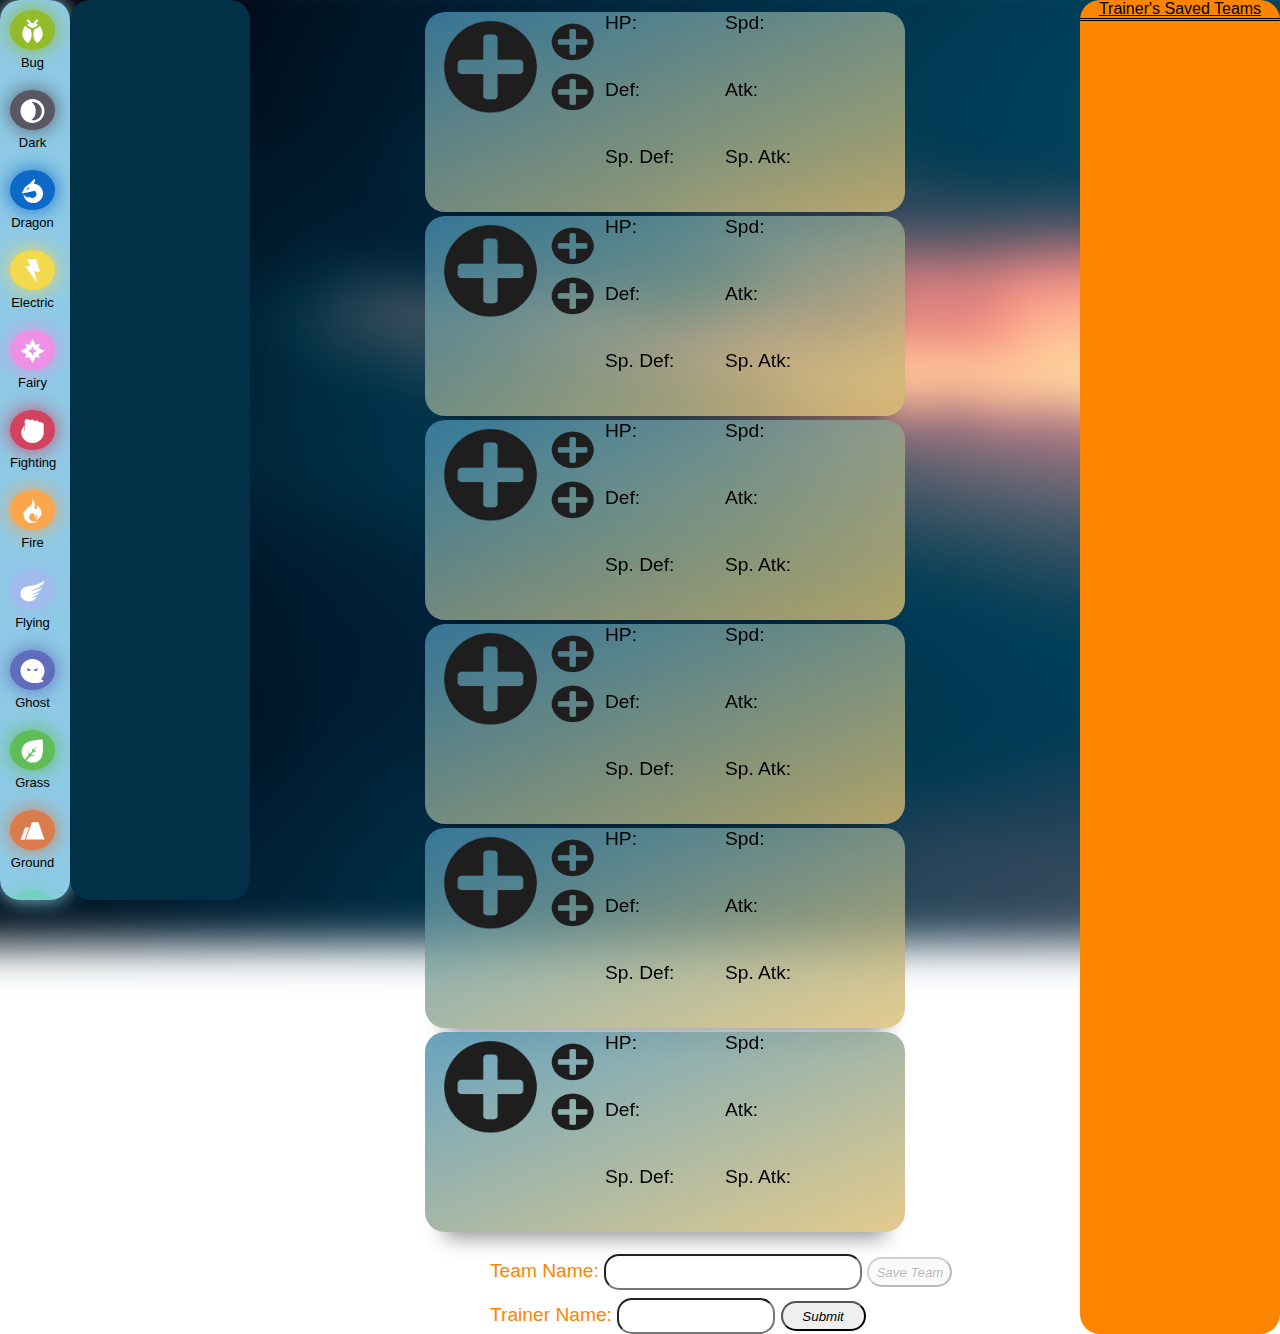
<file: index.html>
<!DOCTYPE html>
<html lang="en">
  <head>
    <meta charset="UTF-8" />
    <title>Pokemon Team Builder</title>
    <link rel="stylesheet" href="/style.css" />
    <link
      rel="icon"
      href="./src/img/pokeball-icon.png"
      type="image/x-icon"
    />
    <script defer src="./src/APICalls.js"></script>
    <script defer src="./src/functions.js"></script>
    <script defer src="./src/DOMManipulation.js"></script>
  </head>
  <body>
    <div class="bg"></div>
    <div id="root">
      <div id="search-filter">
        <div class="icon bug">
          <img src="/src/img/icons/bug.svg" />
          <p>Bug</p>
        </div>

        <div class="icon dark">
          <img src="/src/img/icons/dark.svg" />
          <p>Dark</p>
        </div>

        <div class="icon dragon">
          <img src="/src/img/icons/dragon.svg" />
          <p>Dragon</p>
        </div>

        <div class="icon electric">
          <img src="/src/img/icons/electric.svg" />
          <p>Electric</p>
        </div>
        <div class="icon fairy">
          <img src="/src/img/icons/fairy.svg" />
          <p>Fairy</p>
        </div>
        <div class="icon fighting">
          <img src="/src/img/icons/fighting.svg" />
          <p>Fighting</p>
        </div>
        <div class="icon fire">
          <img src="/src/img/icons/fire.svg" />
          <p>Fire</p>
        </div>
        <div class="icon flying">
          <img src="/src/img/icons/flying.svg" />
          <p>Flying</p>
        </div>
        <div class="icon ghost">
          <img src="/src/img/icons/ghost.svg" />
          <p>Ghost</p>
        </div>
        <div class="icon grass">
          <img src="/src/img/icons/grass.svg" />
          <p>Grass</p>
        </div>
        <div class="icon ground">
          <img src="/src/img/icons/ground.svg" />
          <p>Ground</p>
        </div>
        <div class="icon ice">
          <img src="/src/img/icons/ice.svg" />
          <p>Ice</p>
        </div>
        <div class="icon normal">
          <img src="/src/img/icons/normal.svg" />
          <p>Normal</p>
        </div>
        <div class="icon poison">
          <img src="/src/img/icons/poison.svg" />
          <p>Poison</p>
        </div>
        <div class="icon psychic">
          <img src="/src/img/icons/psychic.svg" />
          <p>Psychic</p>
        </div>
        <div class="icon rock">
          <img src="/src/img/icons/rock.svg" />
          <p>Rock</p>
        </div>
        <div class="icon steel">
          <img src="/src/img/icons/steel.svg" />
          <p>Steel</p>
        </div>
        <div class="icon water">
          <img src="/src/img/icons/water.svg" />
          <p>Water</p>
        </div>
      </div>
      <div id="search-box">
      </div>
      <div id="content">
        <div id="pokemon-preview">
          <div id='preview-card-0' class="pokemon-preview-card">
            <div class="pokemon-icon">
              <img
                src="./src/img/placeholderimage.png"
                alt="placeholder"
                id="card-img-0"
                class = "card-img"
                />
              <p class="card-p" id="card-name-0" style="width: 100%"></p>
            </div>
            <div class="pokemon-typing-icons">
              <img
                src="./src/img/placeholderimage.png"
                class="card-icon"
                style="border-radius: 100%"
                alt="placeholder"
                id="type-one-0"
              />
              <img
                src="./src/img/placeholderimage.png"
                class="card-icon"
                style="border-radius: 100%"
                alt="placeholder"
                id="type-two-0"
              />
            </div>
            <div class="pokemon-card-defense-stats">
              <p class="HP-stat" id="HP-0">HP: </p>
              <p class="Def-stat" id="Def-0">Def: </p>
              <p class="Sdef-stat" id="SDef-0">Sp. Def: </p>
            </div>
            <div class="pokemon-card-offense-stats">
              <p class="Spd-stat" id="Spd-0">Spd: </p>
              <p class="Atk-stat" id="Atk-0">Atk: </p>
              <p class="SAtk-stat" id="SAtk-0">Sp. Atk: </p>
            </div>
          </div>
          <div id='preview-card-1' class="pokemon-preview-card">
            <div class="pokemon-icon">
              <img
                src="./src/img/placeholderimage.png"
                alt="placeholder"
                id="card-img-1"
                class="card-img"
              />
              <p class="card-p" id="card-name-1" style="width: 100%"></p>
            </div>
            <div class="pokemon-typing-icons">
              <img
                src="./src/img/placeholderimage.png"
                class="card-icon"
                style="border-radius: 100%"
                alt="placeholder"
                id="type-one-1"
              />
              <img
                src="./src/img/placeholderimage.png"
                class="card-icon"
                style="border-radius: 100%"
                alt="placeholder"
                id="type-two-1"
              />
            </div>
            <div class="pokemon-card-defense-stats">
              <p class="HP-stat" id="HP-1">HP: </p>
              <p class="Def-stat" id="Def-1">Def: </p>
              <p class="SDef-stat" id="SDef-1">Sp. Def: </p>
            </div>
            <div class="pokemon-card-offense-stats">
              <p class="Spd-stat" id="Spd-1">Spd: </p>
              <p class="Atk-stat" id="Atk-1">Atk: </p>
              <p class="SAtk-stat" id="SAtk-1">Sp. Atk: </p>
            </div>
          </div>
          <div id='preview-card-2' class="pokemon-preview-card">
            <div class="pokemon-icon">
              <img
                src="./src/img/placeholderimage.png"
                alt="placeholder"
                id="card-img-2"
                class="card-img"
              />
              <p class="card-p" id="card-name-2" style="width: 100%"></p>
            </div>
            <div class="pokemon-typing-icons">
              <img
                src="./src/img/placeholderimage.png"
                class="card-icon"
                style="border-radius: 100%"
                alt="placeholder"
                id="type-one-2"
              />
              <img
                src="./src/img/placeholderimage.png"
                class="card-icon"
                style="border-radius: 100%"
                alt="placeholder"
                id="type-two-2"
              />
            </div>
            <div class="pokemon-card-defense-stats">
              <p class="HP-stat" id="HP-2">HP: </p>
              <p class="Def-stat" id="Def-2">Def: </p>
              <p class="SDef-stat" id="SDef-2">Sp. Def: </p>
            </div>
            <div class="pokemon-card-offense-stats">
              <p class="Spd-stat" id="Spd-2">Spd: </p>
              <p class="Atk-stat" id="Atk-2">Atk: </p>
              <p class="SAtk-stat" id="SAtk-2">Sp. Atk: </p>
            </div>
          </div>
          <div id='preview-card-3' class="pokemon-preview-card">
            <div class="pokemon-icon">
              <img
                src="./src/img/placeholderimage.png"
                alt="placeholder"
                id="card-img-3"
                class="card-img"
              />
              <p class="card-p" id="card-name-3" style="width: 100%"></p>
            </div>
            <div class="pokemon-typing-icons">
              <img
                src="./src/img/placeholderimage.png"
                class="card-icon"
                style="border-radius: 100%"
                id="type-one-3"
              />
              <img
                src="./src/img/placeholderimage.png"
                class="card-icon"
                style="border-radius: 100%"
                id="type-two-3"
                alt="placeholder"
              />
            </div>
            <div class="pokemon-card-defense-stats">
              <p class="HP-stat" id="HP-3">HP: </p>
              <p class="Def-stat" id="Def-3">Def: </p>
              <p class="SDef-stat" id="SDef-3">Sp. Def: </p>
            </div>
            <div class="pokemon-card-offense-stats">
              <p class="Spd-stat" id="Spd-3">Spd: </p>
              <p class="Atk-stat" id="Atk-3">Atk: </p>
              <p class="SAtk-stat" id="SAtk-3">Sp. Atk: </p>
            </div>
          </div>
          <div id='preview-card-4' class="pokemon-preview-card">
            <div class="pokemon-icon">
              <img
                src="./src/img/placeholderimage.png"
                alt="placeholder"
                id="card-img-4"
                class="card-img"
              />
              <p class="class-p" id="card-name-4" style="width: 100%"></p>
            </div>
            <div class="pokemon-typing-icons">
              <img
                src="./src/img/placeholderimage.png"
                class="card-icon"
                style="border-radius: 100%"
                id="type-one-4"
                alt="placeholder"
              />
              <img
                src="./src/img/placeholderimage.png"
                class="card-icon"
                style="border-radius: 100%"
                id="type-two-4"
                alt="placeholder"
              />
            </div>
            <div class="pokemon-card-defense-stats">
              <p class="HP-stat" id="HP-4">HP: </p>
              <p class="Def-stat" id="Def-4">Def: </p>
              <p class="SDef-stat" id="SDef-4">Sp. Def: </p>
            </div>
            <div class="pokemon-card-offense-stats">
              <p class="Spd-stat" id="Spd-4">Spd: </p>
              <p class="Atk-stat" id="Atk-4">Atk: </p>
              <p class="SAtk-stat" id="SAtk-4">Sp. Atk: </p>
            </div>
          </div>
          <div id='preview-card-5' class="pokemon-preview-card">
            <div class="pokemon-icon">
              <img
                src="./src/img/placeholderimage.png"
                alt="placeholder"
                id="card-img-5"
                alt="placeholder"
                class="card-img"
              />
              <p class="card-p" id="card-name-5" style="width: 100%"></p>
            </div>
            <div class="pokemon-typing-icons">
              <img
                src="./src/img/placeholderimage.png"
                class="card-icon"
                style="border-radius: 100%"
                id="type-one-5"
                alt="placeholder"
              />
              <img
                src="./src/img/placeholderimage.png"
                class="card-icon"
                style="border-radius: 100%"
                id="type-two-5"
                alt="placeholder"
              />
            </div>
            <div class="pokemon-card-defense-stats">
              <p class="HP-stat" id="HP-5">HP: </p>
              <p class="Def-stat" id="Def-5">Def: </p>
              <p class="SDef-stat" id="SDef-5">Sp. Def: </p>
            </div>
            <div class="pokemon-card-offense-stats">
              <p class="Spd-stat" id="Spd-5">Spd: </p>
              <p class="Atk-stat" id="Atk-5">Atk: </p>
              <p class="SAtk-stat" id="SAtk-5">Sp. Atk: </p>
            </div>
          </div>
        </div>
        <div id="pokemon-submit-container">
          <div id="submit-team-container">
            <label>Team Name: 
              <input type='text' id="submit-team-textbox"/>
              <button id="save-team-button" disabled>Save Team</button>
            </label>
            <div id="trainer-form">
             <form>
               <label>Trainer Name:
               <input type="text" id="submit-trainer-textbox"/>
               <input type="submit" id="save-trainer-button" />
               </label>
             </form>
           </div>
          </div>
        </div>
      </div>
      <div id="saved-pokemon-teams">
        <div id="saved-team-header">
          <h1 id="trainer-name-header">Trainer's Saved Teams</h1>
        </div>
      </div>
    </div>
  </body>
</html>
</file>
<file: style.css>
/*Reset default CSS*/
html,
body,
div,
span,
applet,
object,
iframe,
h1,
h2,
h3,
h4,
h5,
h6,
p,
blockquote,
pre,
a,
abbr,
acronym,
address,
big,
cite,
code,
del,
dfn,
em,
img,
ins,
kbd,
q,
s,
samp,
small,
strike,
strong,
sub,
sup,
tt,
var,
b,
u,
i,
center,
dl,
dt,
dd,
ol,
ul,
li,
fieldset,
form,
label,
legend,
table,
caption,
tbody,
tfoot,
thead,
tr,
th,
td,
article,
aside,
canvas,
details,
embed,
figure,
figcaption,
footer,
header,
hgroup,
menu,
nav,
output,
ruby,
section,
summary,
time,
mark,
audio,
video {
  margin: 0;
  padding: 0;
  border: 0;
  font-size: 100%;
  font: inherit;
  vertical-align: baseline;
}

/*
CSS for icon styling originally produced by duiker101
GitHub: https://github.com/duiker101/pokemon-type-svg-icons
*/
@import url('https://fonts.googleapis.com/css2?family=Lato:ital,wght@0,100;0,300;0,400;0,700;0,900;1,100;1,300;1,400;1,700;1,900&display=swap');
body {
  font-family: 'Lato', sans-serif;
  overflow: hidden;
}

.icon {
  border-radius: 100%;
  height: 40px;
  width: 45px;
  margin-bottom: 40px;
  margin-left: 10px;
  margin-right: 10px;
  transition: 200ms all;
  text-align: center;
}

.card-icon {
  border-radius: 100%;
  height: 40px;
  width: 45px;
  margin-bottom: 40px;
  margin-left: 10px;
  margin-right: 10px;
  transition: 200ms all;
  text-align: center;
}

.icon:hover {
  filter: saturate(200%);
  transform: scale(1.1);
  cursor: pointer;
}

.card-icon:hover {
  filter: saturate(200%);
  transform: scale(1.1);
  cursor: pointer;
}

.icon img {
  height: 60%;
  width: 60%;
  margin: 20%;
}

.card-icon img {
  height: 60%;
  width: 60%;
  margin: 20%;
}

.bug {
  background: #92bc2c;
  box-shadow: 0 0 20px #92bc2c;
  margin-top: 10px;
}

.dark {
  background: #595761;
  box-shadow: 0 0 20px #595761;
}

.dragon {
  background: #0c69c8;
  box-shadow: 0 0 20px #0c69c8;
}

.electric {
  background: #f2d94e;
  box-shadow: 0 0 20px #f2d94e;
}

.fire {
  background: #fba54c;
  box-shadow: 0 0 20px #fba54c;
}

.fairy {
  background: #ee90e6;
  box-shadow: 0 0 20px #ee90e6;
}

.fighting {
  background: #d3425f;
  box-shadow: 0 0 20px #d3425f;
}

.flying {
  background: #a1bbec;
  box-shadow: 0 0 20px #a1bbec;
}

.ghost {
  background: #5f6dbc;
  box-shadow: 0 0 20px #5f6dbc;
}

.grass {
  background: #5fbd58;
  box-shadow: 0 0 20px #5fbd58;
}

.ground {
  background: #da7c4d;
  box-shadow: 0 0 20px #da7c4d;
}

.ice {
  background: #75d0c1;
  box-shadow: 0 0 20px #75d0c1;
}

.normal {
  background: #a0a29f;
  box-shadow: 0 0 20px #a0a29f;
}

.poison {
  background: #b763cf;
  box-shadow: 0 0 20px #b763cf;
}

.psychic {
  background: #fa8581;
  box-shadow: 0 0 20px #fa8581;
}

.rock {
  background: #c9bb8a;
  box-shadow: 0 0 20px #c9bb8a;
}

.steel {
  background: #5695a3;
  box-shadow: 0 0 20px #5695a3;
}

.water {
  background: #539ddf;
  box-shadow: 0 0 20px #539ddf;
}

#search-filter {
  overflow-y: scroll;
  background-color: #8ecae6;
  width: 70px;
  height: 100vh;
  box-shadow: 0 0 20px #8ecae6;
  display: block;
  font-size: small;
  border-radius: 20px;
}

#search-filter::-webkit-scrollbar {
  display: none;
}

#search-box {
  overflow-y: scroll;
  overflow-x: hidden;
  background-color: #023047;
  width: 180px;
  height: 100vh;
  text-align: center;
  border-radius: 20px;
}
#search-box::-webkit-scrollbar {
  display: none;
}

#root {
  display: flex;
}

#content {
  background-color: white;
  flex: 1;
}
.bg {
  background-image: url(./src/img/background.jpg);
  position: absolute;
  filter: blur(20px);
  width: 100vw;
  height: 100vh;
  z-index: -1;
  scale: 1.1;
}

#search-input-text {
  height: 30px;
  border-radius: 15px;
  margin-top: 5px;
  max-width: 164px;
  width: 100%;
  margin-bottom: 10px;
}

.pokemon-search {
  font-size: small;
  box-shadow: rgba(0, 0, 0, 0.1) 0px 10px 15px -3px,
    rgba(0, 0, 0, 0.05) 0px 4px 6px -2px,
    rgba(0, 0, 0, 0.05) 0px 4px 6px -2px,
    rgba(0, 0, 0, 0.05) 0px 4px 6px -2px;
  width: 100%;
  display: flex;
  flex-direction: row;
  height: 50px;
  transition: transform 0.2s ease-in-out;
  cursor: pointer;
  background-color: #219ebc;
  border-radius: 20px;
}
.pokemon-search:hover {
  transform: translateY(-5px) scale(1.03);
}
.list-text {
  display: flex;
  align-items: center;
  justify-content: center;
  flex-direction: column;
  width: 100%;
  padding: 1px;
}

.pokemon-search img {
  padding: 3px;
}

#content {
  display: flex;
  background: transparent;
  flex-direction: column;
}

#content .card-icon:hover {
  transform: none;
  scale: none;
  cursor: default;
}

#pokemon-preview {
  display: flex;
  margin-top: 10px;
  flex-wrap: wrap;
  justify-content: center;
}

#saved-pokemon-teams {
  width: 200px;
  background-color: #fb8500;
}

.pokemon-preview-card{
  display: flex;
  flex-wrap: wrap;
  border-radius: 20px;
  background-color: #ffffff7e;
  height: 200px;
  width: 480px;
  margin: 2px;
  backdrop-filter: blur(10px);
  box-shadow: rgba(0, 0, 0, 0.45) 0px 25px 20px -20px;
  background-image: linear-gradient(to bottom right, #04669699, #d0a73f99);
  
}

#pokemon-submit-container {
  flex: 1;
}

.pokemon-icon {
  margin-left: 15px;
  margin-top: 5px;
  text-align: center;
  font-size: larger;
}

.pokemon-icon img {
  width: 100px;
  height: 100px;
}

.pokemon-typing-icons {
  display: flex;
  margin-top: 10px;
  flex-direction: column;
}

.pokemon-typing-icons img {
  margin-bottom: 10px;
}

.pokemon-icon p {
    margin-top: 15px;
}

.pokemon-card-defense-stats{
    width: 120px;
    text-align: left;
    font-size: larger;
}
.pokemon-card-defense-stats p {
    margin-bottom: 45px;
}
.pokemon-card-offense-stats{
    width: 120px;
    text-align: left;
    font-size: larger;
}
.pokemon-card-offense-stats p {
    margin-bottom: 45px;
}
.saved-team-card {
    height: 60px;
    box-shadow: rgba(0, 0, 0, 0.1) 0px 10px 15px -3px,
    rgba(0, 0, 0, 0.05) 0px 4px 6px -2px,
    rgba(0, 0, 0, 0.05) 0px 4px 6px -2px,
    rgba(0, 0, 0, 0.05) 0px 4px 6px -2px;
  width: 100%;
  transition: transform 0.2s ease-in-out;
  cursor: pointer;
  border-radius: 20px;
  background-color: #ffb703;
}
.saved-team-pokemon {
    height: 32px;
    width: auto;
}

#saved-pokemon-teams {
    text-align: center;
    overflow-x: hidden;
    overflow-y: scroll;
    border-radius: 20px;
}

#saved-pokemon-teams ::-webkit-scrollbar {
    display: none;
}

.saved-team-card:hover{
    transform: translateY(-5px) scale(1.03)
}

#saved-team-header {
    text-decoration: underline;
    outline: black;
    outline-style: double;
    margin-bottom: 10px;
}

#submit-team-container {
    margin-top: 20px;
    margin-left: 240px;
    font-size: larger;
    color: #fb8500;
}

#submit-team-textbox{
    height: 30px;
    border-radius: 15px;
    width: 250px;
}

#save-team-button{
    height: 30px;
    border-radius: 15px;
    width: 85px;
    font-style: italic;
}

#submit-trainer-textbox{
  height: 30px;
  border-radius: 15px;
  width: 150px;
}

#save-trainer-button{
  height: 30px;
  border-radius: 15px;
  width: 85px;
  font-style: italic;
}

#trainer-form{
  margin-top: 8px;
}

#search-input-text::-webkit-input-placeholder{
    font-style: italic;
}

#search-input-text::-moz-placeholder{
    font-style: italic;
}

#search-input-text::-ms-input-placeholder{
    font-style: italic;
}
</file>
